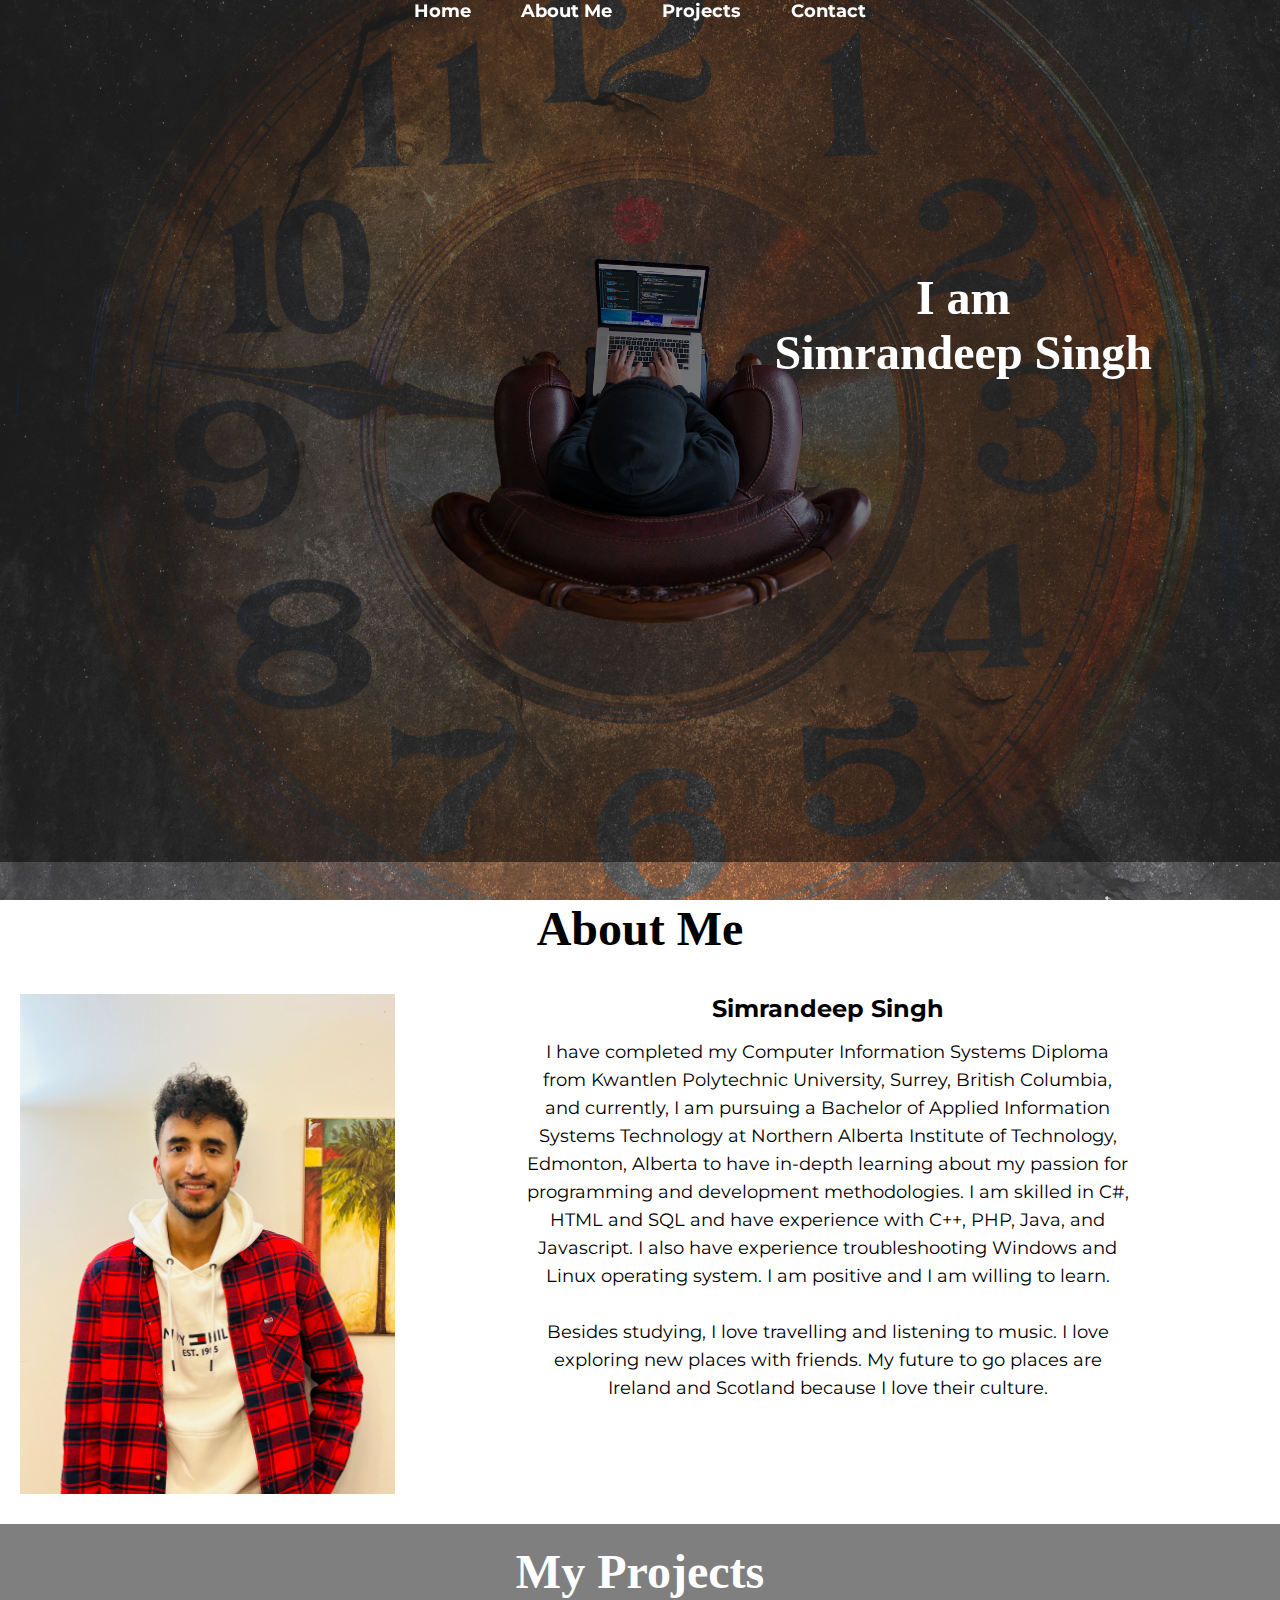
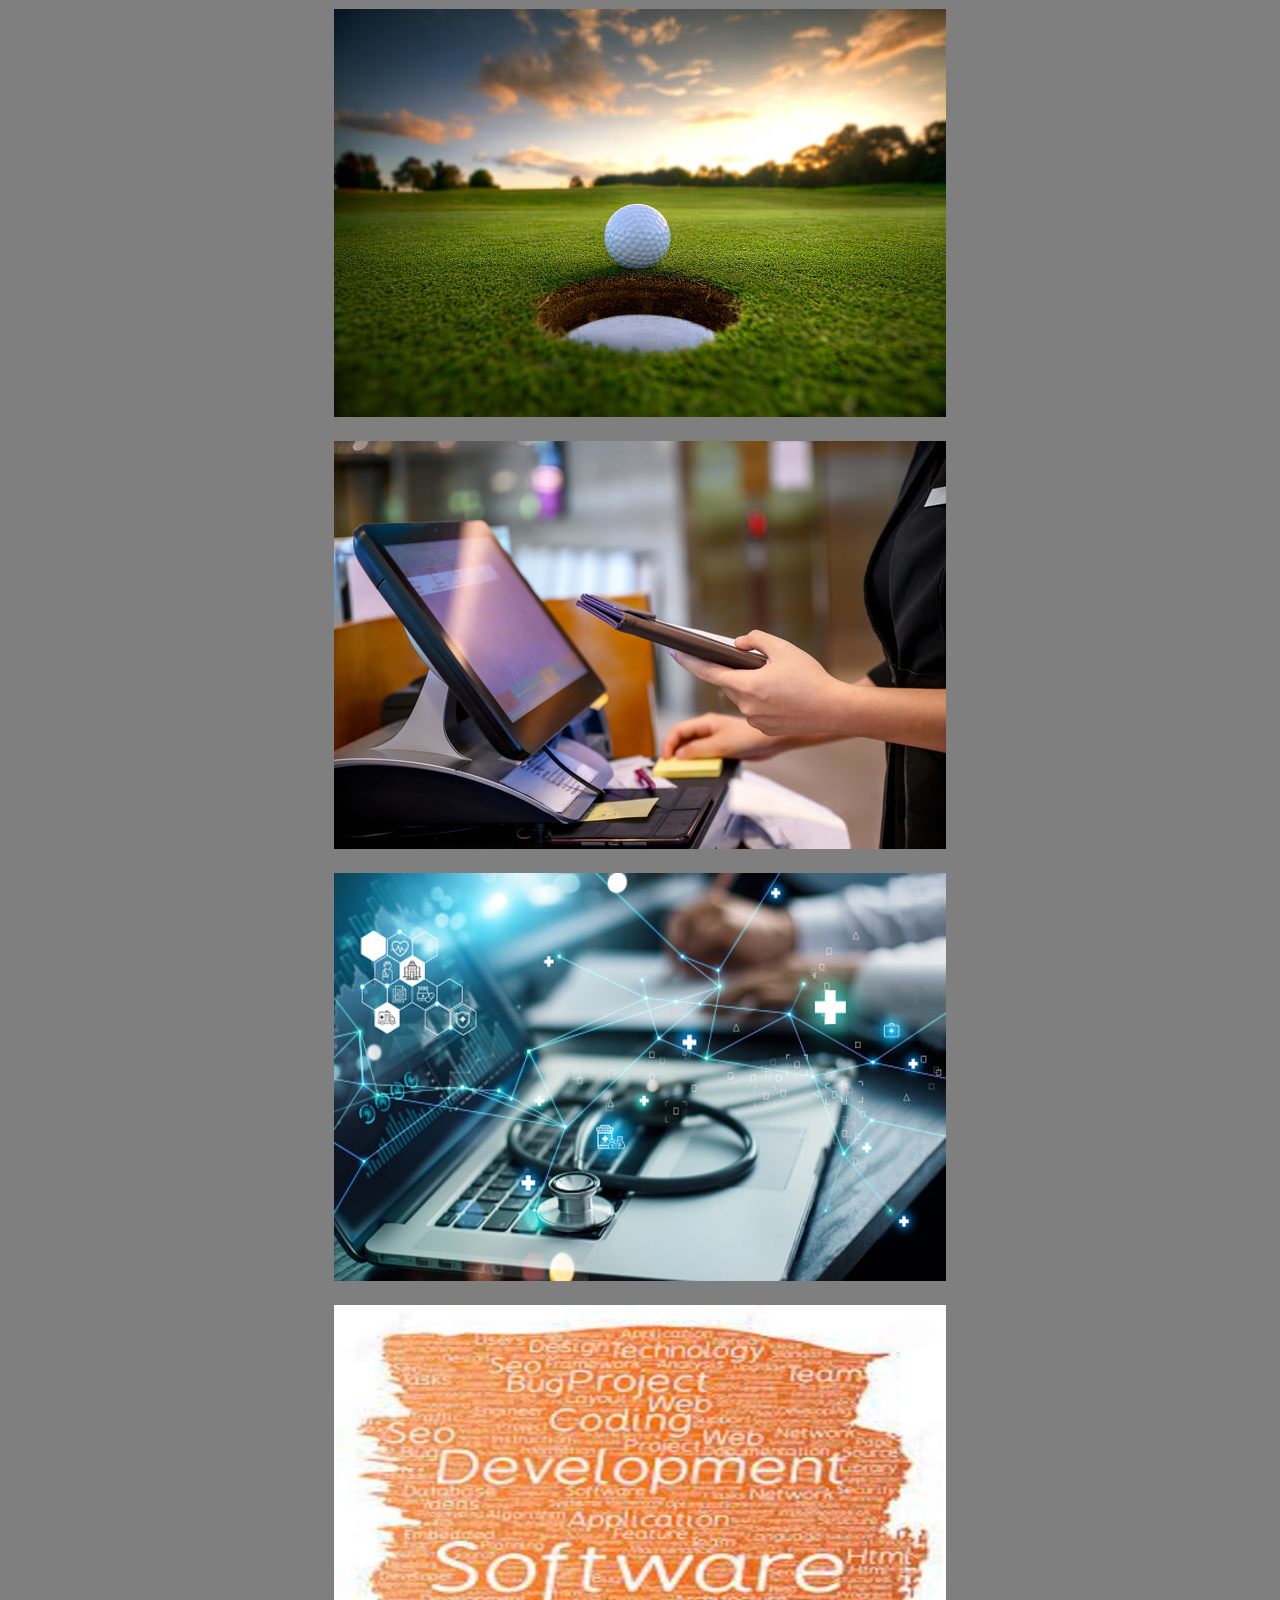
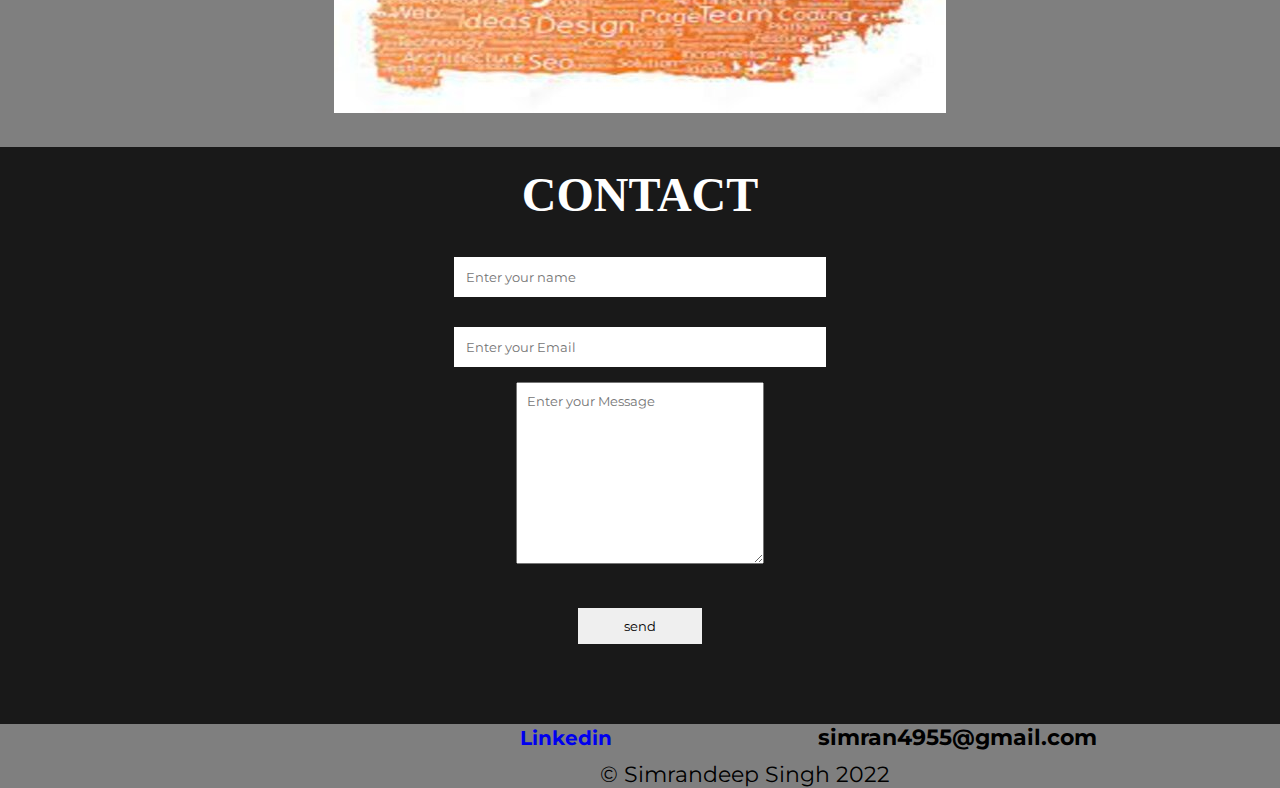
<file: index.html>
<!DOCTYPE html>
<html lang="en">


<head>
    <meta charset="UTF-8">
    <meta name="viewport" content="width=device-width, initial-scale=1.0">
    <title> Simrandeep Singh Portfolio</title>
    <link rel="stylesheet" href="style.css">
    <link rel="preconnect" href="https://fonts.googleapis.com">
<link rel="preconnect" href="https://fonts.gstatic.com" crossorigin>
<link href="https://fonts.googleapis.com/css2?family=Montserrat:wght@300&display=swap" rel="stylesheet">


</head>
<body>

    <nav class="navbar">
        <ul>
            <li> <a href="#home"> Home </a></li>
            <li> <a href="#about"> About Me </a></li>
            <li> <a href="#portfolio"> Projects </a></li>
            <li> <a href="#contact"> Contact</a></li>
        </ul>
    </nav>

    <section id="home">
        <div class="main">
            <h1 class="headings">I am <br> Simrandeep Singh  </h1>
            
        </div>
    </section>
    <br>

    <section id="about">
        <h1 class="headings">About Me</h1>
        <br>
        <br>
        <div id="pic">
            <img src="MyPic.jpg" alt="">
           
            <div id="intro">
                <h2>Simrandeep Singh </h2>
                
                <p class="para">
                 I have completed my Computer Information Systems Diploma from 
                 Kwantlen Polytechnic University, Surrey, British Columbia, and currently, I am pursuing a Bachelor of Applied 
                 Information Systems Technology at Northern Alberta Institute of Technology, Edmonton, Alberta to have in-depth 
                 learning about my passion for programming and development 
                 methodologies. I am skilled in C#, HTML and SQL and have experience
                 with C++, PHP, Java, and Javascript. I also have experience troubleshooting Windows and Linux operating
                 system. I am positive and I am willing to learn.
                 <br> <br>
                 Besides studying, I love travelling and listening to music. I love exploring 
                 new places with friends. My future to go places are Ireland and Scotland because I love their culture. 
                 
                </p>
            </div>
        </div>
    </section> 

</body>

<section id="portfolio">
    <h1 class="headings"> My Projects</h1>
    <div class="gallery">

        <a href="GolfPage.html"><img src="Golf.jpg"></a>
        <a href="POS.html"><img src="POS.jpg".jpg"></a>
        <a href="HealthCare.html"><img src="healthcare.jpg"></a>
        <a href=""><img src="software.jpg"></a>

    </div>
</section>


<section id="contact">

    <h1 class="headings""> CONTACT</h1>
    <form action="https://formspree.io/f/myyapzrk" class="form" method="POST">
        <input type="text" name="name" class="input" placeholder="Enter your name"> <br>

        <input type="email" name="email" class="input" placeholder="Enter your Email"> <br>
        <textarea name="msg" id="msg" cols="30" rows="10" 
        placeholder="Enter your Message"></textarea> <br>
        <input type="submit" value="send" id="send">

    </form>
    
</section>

<footer>
    <a class="linkedin" href="https://www.linkedin.com/in/simrandeep-singh-663901178/" > <strong>Linkedin </strong>  </a> 
    <a class="gmail" href="mailto:simran4955@gmail.com.com"> <strong> simran4955@gmail.com </strong></a>
    <p class="copy"> &#169 Simrandeep Singh 2022 </p>
</footer>

</html>
</file>
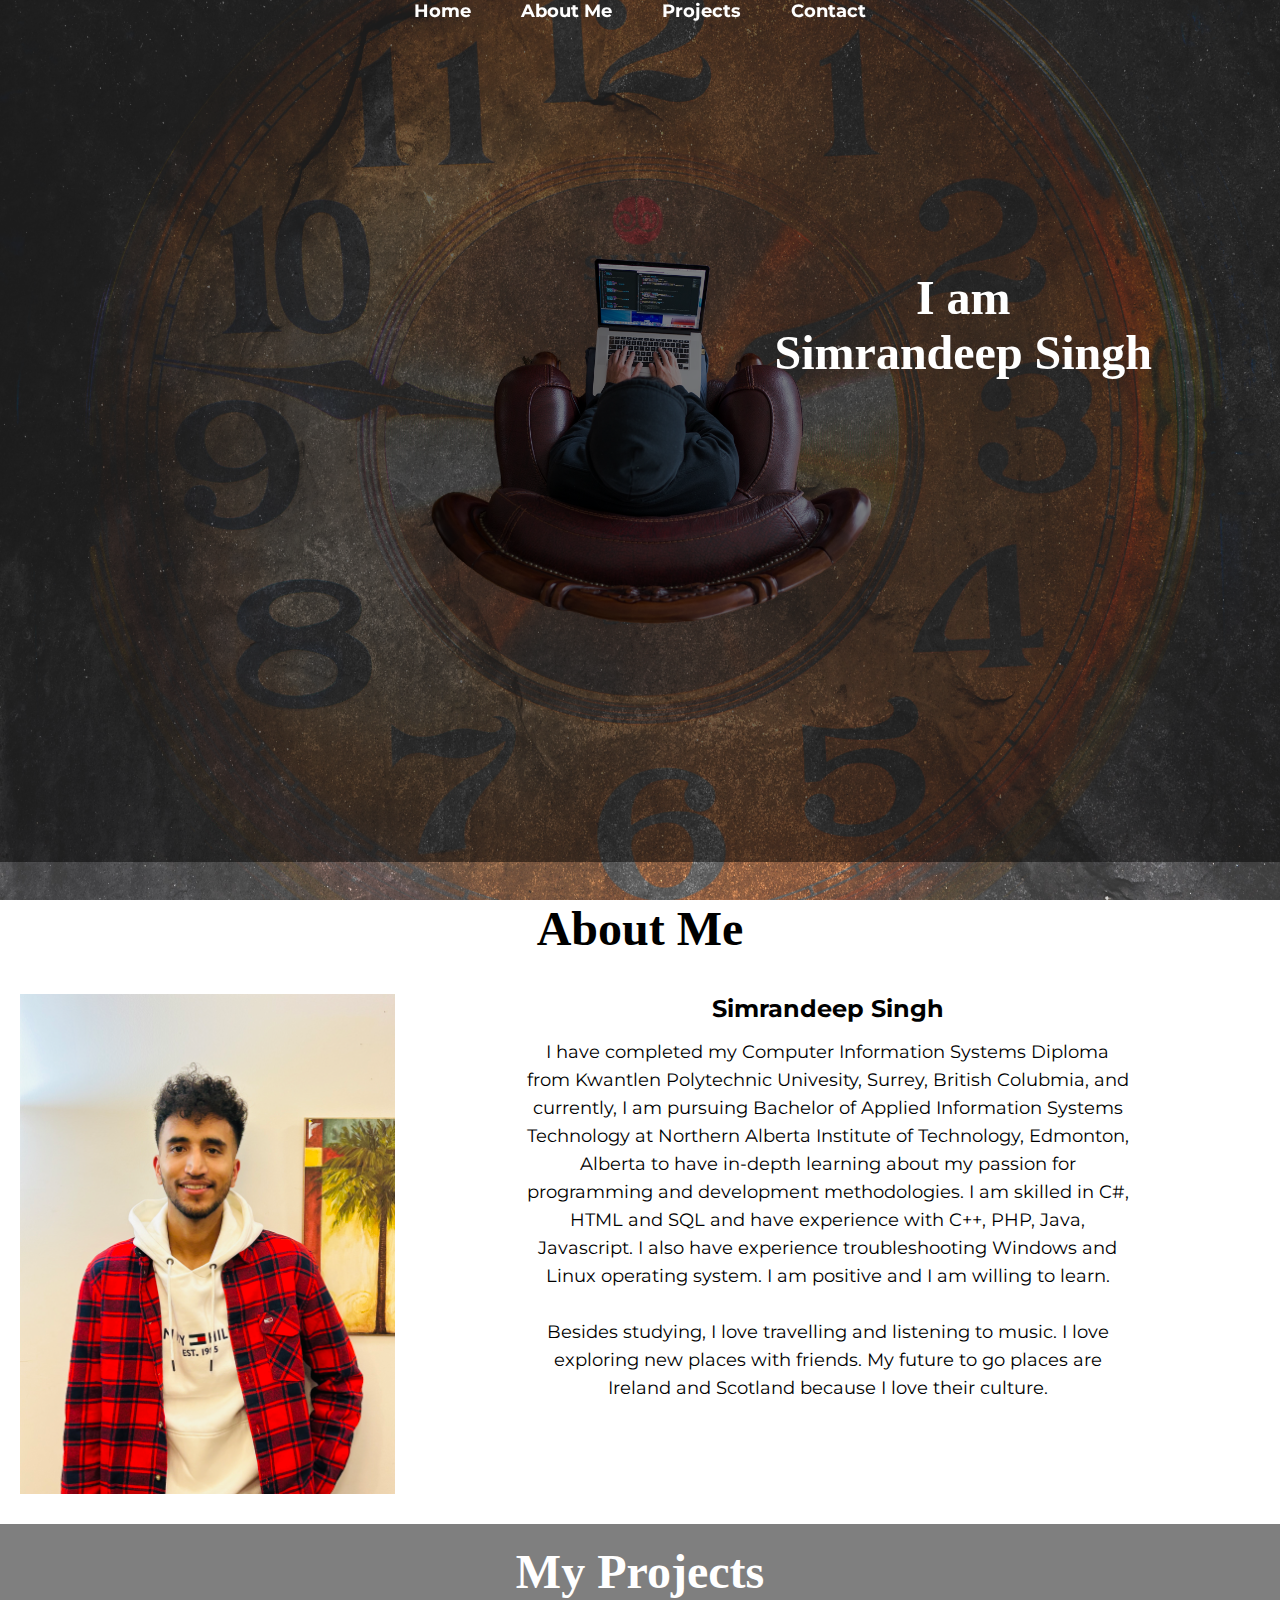
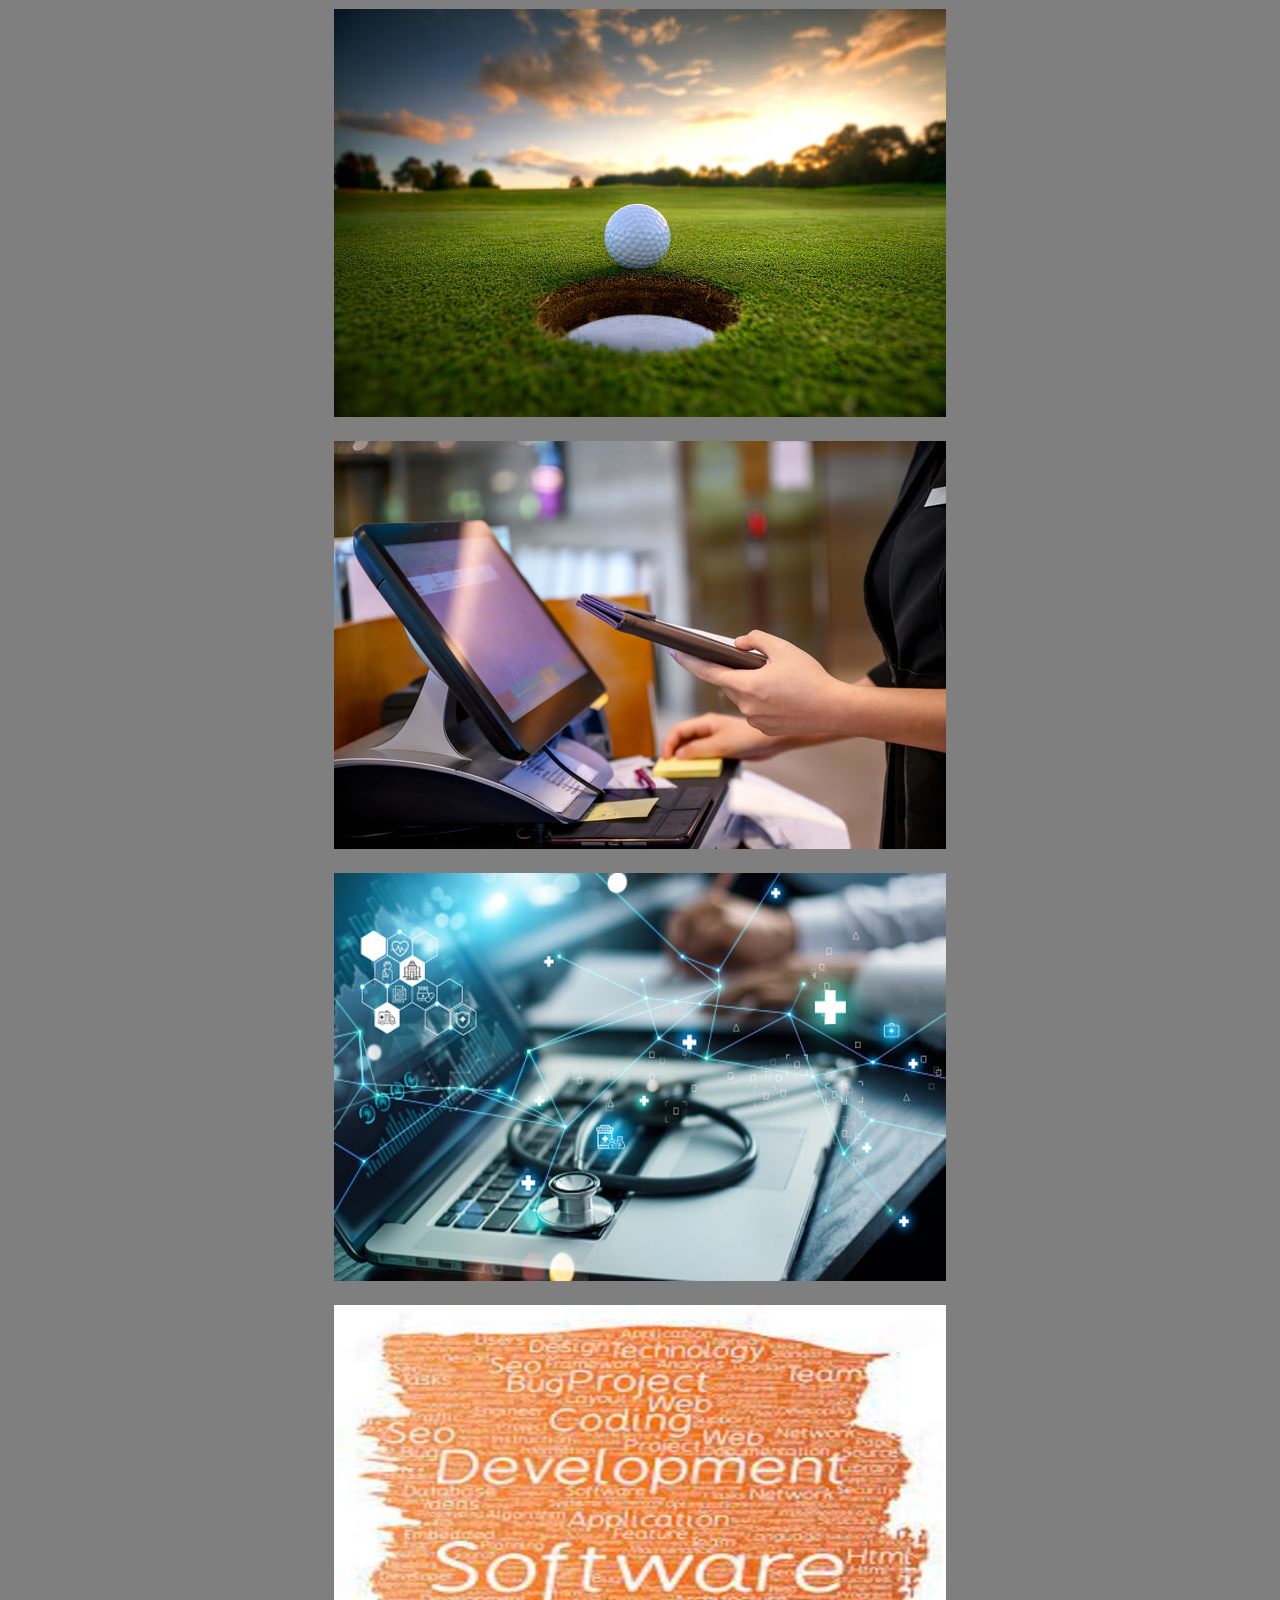
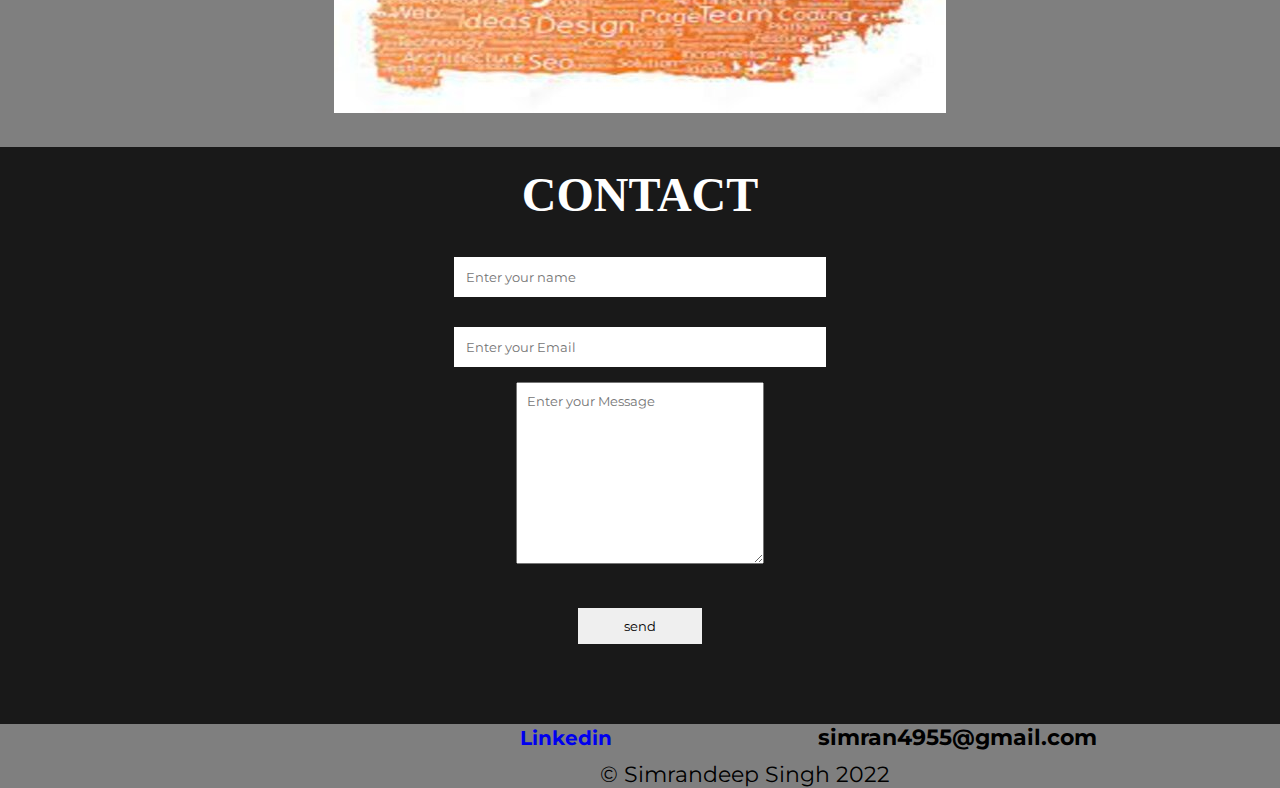
<file: Home.html>
<!DOCTYPE html>
<html lang="en">


<head>
    <meta charset="UTF-8">
    <meta name="viewport" content="width=device-width, initial-scale=1.0">
    <title> Simrandeep Singh Portfolio</title>
    <link rel="stylesheet" href="style.css">
    <link rel="preconnect" href="https://fonts.googleapis.com">
<link rel="preconnect" href="https://fonts.gstatic.com" crossorigin>
<link href="https://fonts.googleapis.com/css2?family=Montserrat:wght@300&display=swap" rel="stylesheet">


</head>
<body>

    <nav class="navbar">
        <ul>
            <li> <a href="#home"> Home </a></li>
            <li> <a href="#about"> About Me </a></li>
            <li> <a href="#portfolio"> Projects </a></li>
            <li> <a href="#contact"> Contact</a></li>
        </ul>
    </nav>

    <section id="home">
        <div class="main">
            <h1 class="headings">I am <br> Simrandeep Singh  </h1>
            
        </div>
    </section>
    <br>

    <section id="about">
        <h1 class="headings">About Me</h1>
        <br>
        <br>
        <div id="pic">
            <img src="MyPic.jpg" alt="">
           
            <div id="intro">
                <h2>Simrandeep Singh </h2>
                
                <p class="para">
                 I have completed my Computer Information Systems Diploma from 
                 Kwantlen Polytechnic Univesity, Surrey, British Colubmia, and currently, I am pursuing Bachelor of Applied 
                 Information Systems Technology at Northern Alberta Institute of Technology, Edmonton, Alberta to have in-depth 
                 learning about my passion for programming and development 
                 methodologies. I am skilled in C#, HTML and SQL and have experience
                 with C++, PHP, Java, Javascript. I also have experience troubleshooting Windows and Linux operating
                 system. I am positive and I am willing to learn.
                 <br> <br>
                 Besides studying, I love travelling and listening to music. I love exploring 
                 new places with friends. My future to go places are Ireland and Scotland because I love their culture. 
                 
                </p>
            </div>
        </div>
    </section> 

</body>

<section id="portfolio">
    <h1 class="headings"> My Projects</h1>
    <div class="gallery">

        <a href="GolfPage.html"><img src="Golf.jpg"></a>
        <a href="POS.html"><img src="POS.jpg".jpg"></a>
        <a href="HealthCare.html"><img src="healthcare.jpg"></a>
        <a href=""><img src="software.jpg"></a>

    </div>
</section>


<section id="contact">

    <h1 class="headings""> CONTACT</h1>
    <form action="https://formspree.io/f/myyapzrk" class="form" method="POST">
        <input type="text" name="name" class="input" placeholder="Enter your name"> <br>

        <input type="email" name="email" class="input" placeholder="Enter your Email"> <br>
        <textarea name="msg" id="msg" cols="30" rows="10" 
        placeholder="Enter your Message"></textarea> <br>
        <input type="submit" value="send" id="send">

    </form>
    
</section>

<footer>
    <a class="linkedin" href="https://www.linkedin.com/in/simrandeep-singh-663901178/" > <strong>Linkedin </strong>  </a> 
    <a class="gmail" href="mailto:simran4955@gmail.com.com"> <strong> simran4955@gmail.com </strong></a>
    <p class="copy"> &#169 Simrandeep Singh 2022 </p>
</footer>

</html>
</file>
<file: style.css>
*{
    margin:0;
    padding:0;
    box-sizing:border-box;
    font-family: 'Montserrat', sans-serif;

}
html{
    scroll-behavior:smooth ;
}

/* Navbar */
.navbar{
    display: flex;
    justify-content: center;
    align-items: center;
    background-color: rgb(0,0,0,0.5);
    position: sticky;
    top: 0;
}

.navbar ul{
    display: flex;
    list-style-type:none;
    margin: 20 px 0px;
}

.navbar ul li{
    font-family: century;
    font-size: 1.1rem;
    font-weight: bold;
}

.navbar ul li a{
    text-decoration: none;
    color: white;
    padding:8px 25px;
    transition: all .5s ease;
}

.navbar ul li a:hover{
    background-color: white;
    color:black;
    box-shadow: 0 0 10px white;
}

/*  Home Section */

#home {
    display: flex;
    flex-direction: column;
    background-color: rgb(0,0,0,0.5);
    height: 840px;
    justify-content: center;
    align-items:center;
    color:white;
    
}

#home::before{
    content:"";
    position:absolute;
    top:0;
    right: 0;
    background: url('background.jpg');
    height: 900px;
    width: 100%;
    z-index: -1;
    background-size:     cover;                      
    background-repeat:   no-repeat;
    background-position: center center;
    
}

.main{
    display: flex;
    flex-direction: column;
   
    align-items: center;
    position: absolute;
    top: 30%;
    right: 10%;
}

.headings{
    font-family: century;
    font-size: 3em;
    text-align: center;
    margin:40 0px;
}
.btn {
    padding: 10px 35px;
    background-color:transparent;
    border: 1px solid white;
    color:white;
    outline:none;
    transition:.6s ease;

}
.btn:hover{
    cursor: pointer;
    background-color: white;
    color:black;
    box-shadow: 0 0 5 white, 0 0 10px white, 0 0 15px white;
    font-weight:bold;

}


#about{
     display:flex;
    flex-direction: column;
    box-sizing: border-box;
    padding: 20px;
    margin-bottom: 10px;
}

.headings{
    top: -20%;
   right: 20px;
}

#pic{
    display: flex;
}

#pic img{
    width: 450px;
    height: 500px;
}

#intro{
    display:flex;
    flex-direction: column;
    text-align: center;
    
    
}

#intro p{
    text-align: center;
    font-size: large;
    
   
  
}

#portfolio {
    display: flex;
    flex-direction: column;
    background-color: rgba(0, 0, 0,0.5);
    color: white;
    align-items: center;
    padding: 20px;
}

.para{
    margin-top: 15px;
    text-align: center;
    padding-right: 15%;
    padding-left: 15%;
    line-height: 28px;
    
}

.gallery{
    display: flex;
    flex-wrap: wrap;
    justify-content: space-around;
    box-sizing: border-box;
}

.gallery img{
    width: 360 px;
    height: 240 px;
    margin: 10px;
}

/* Contact Section */
#contact {
    display: flex;
    flex-direction: column;
    box-sizing: border-box;
    background-color: rgba(0, 0, 0,0.9);
    color: white;
    padding: 20px;

}
.form{
    display: flex;
    flex-direction: column;
    box-sizing: border-box;
    align-items: center;
    margin: 20px 0px;
    display: inline-block;
    text-align: center;
}

.input{
    padding: 12px;
    margin: 15px;
    width: 30%;
    border: none;
    outline: none;

}

#msg{
    width: 20%;
    padding: 10px;
    margin: none;
    outline: none;
}

#send{
    padding: 10px;
    width: 10%;
    margin: 40px;
    border: none;
    outline: none;
}

#otherproject{
    background-color: rgba(0, 0, 0,0.5);
    text-align: center;
    
}

.boxhead a {
    color: black;
    text-decoration: none;
}


.boxhead a:hover{
    background-color: white;
    color:black;
    box-shadow: 0 0 10px white;
}

.linkedin{
   margin-left: 520px;
   text-decoration: none;
   font-size: 20px;
}

footer{
    background-color: rgba(0, 0, 0,0.5);
}

.gmail{
    margin-left: 200px;
    text-decoration: none;
    font-size: 22px;
    color:black;
    
}

.copy{
    margin-left: 600px;
    text-decoration: none;
    font-size: 22px;
    margin-top: 10px;
    color:black;
 }
</file>
